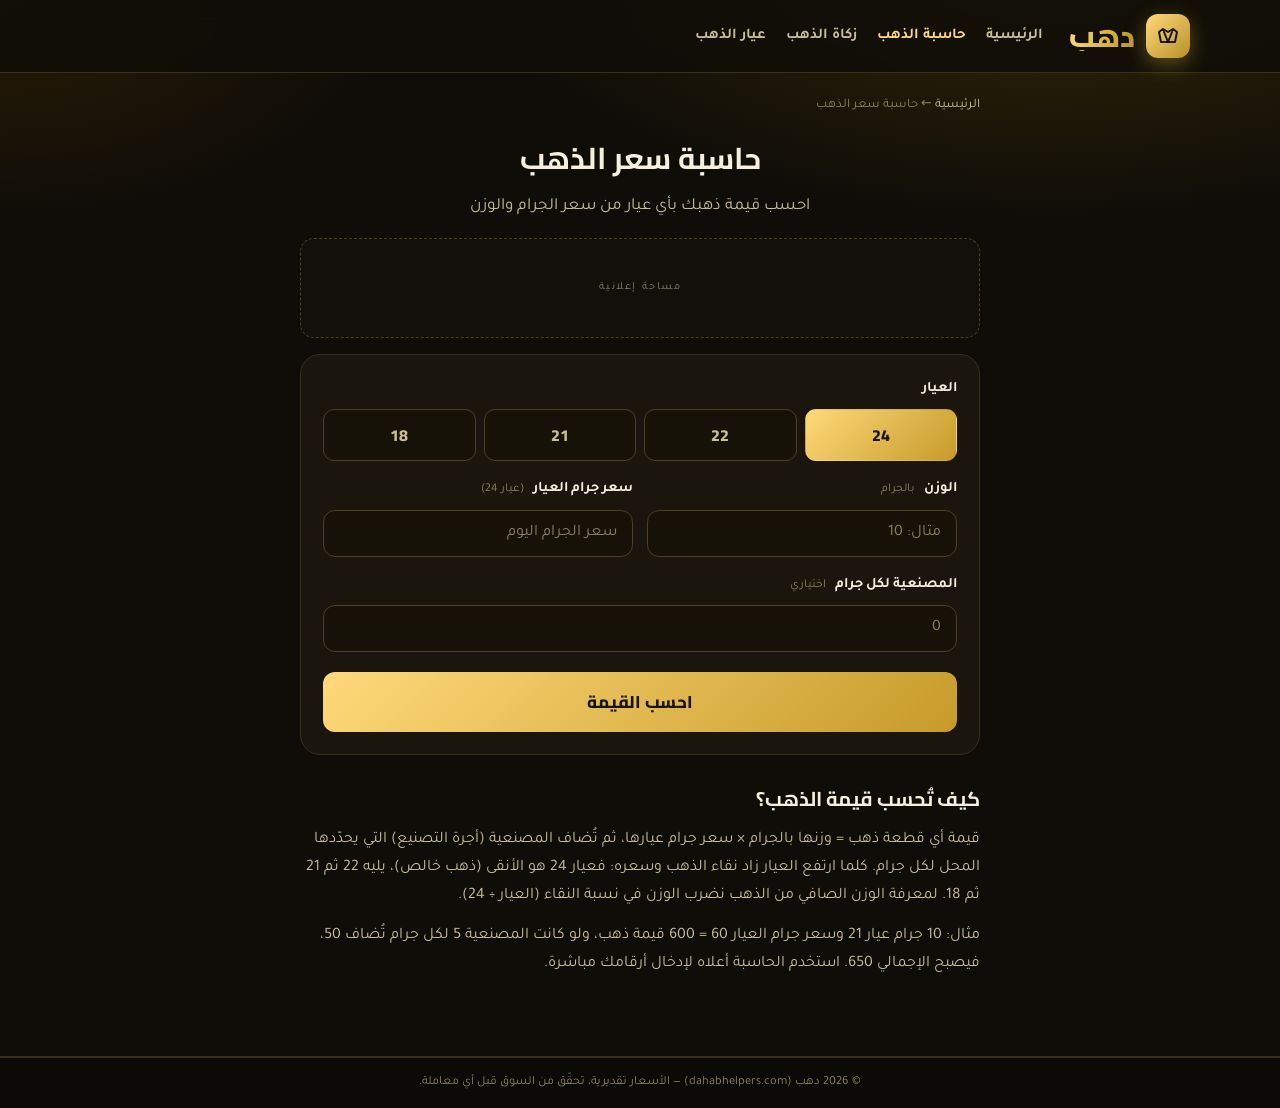
<file: calculator.html>
<!DOCTYPE html>
<html lang="ar" dir="rtl">
<head>
<meta charset="UTF-8">
<meta name="viewport" content="width=device-width, initial-scale=1">
<title>حاسبة سعر الذهب | احسب قيمة ذهبك لكل العيارات (24 و22 و21 و18) | دهب</title>
<meta name="description" content="حاسبة سعر الذهب المجانية: أدخل الوزن والعيار وسعر الجرام لتعرف قيمة ذهبك فوراً مع المصنعية، ومقارنة القيمة بين عيار 24 و22 و21 و18. دقيقة وبالعربية.">
<meta name="keywords" content="حاسبة الذهب, حاسبة سعر الذهب, سعر جرام الذهب, حساب قيمة الذهب, سعر الذهب عيار 21, مصنعية الذهب">
<link rel="canonical" href="https://dahabhelpers.com/calculator.html">
<meta property="og:title" content="حاسبة سعر الذهب — دهب">
<meta property="og:description" content="احسب قيمة ذهبك بأي عيار في ثوانٍ.">
<meta property="og:type" content="website">
<meta property="og:locale" content="ar">
<meta property="og:image" content="https://d8j0ntlcm91z4.cloudfront.net/user_3Gqr8cNvaHecl4CfmnUHSrGscwp/hf_20260918_145918_4c407b23-9e6a-4ff8-9833-19df261bdfe5.png">
<link rel="preconnect" href="https://fonts.googleapis.com">
<link rel="preconnect" href="https://fonts.gstatic.com" crossorigin>
<link href="https://fonts.googleapis.com/css2?family=Cairo:wght@600;700;800&family=Tajawal:wght@400;500;700;800&display=swap" rel="stylesheet">
<link rel="stylesheet" href="assets/styles.css">
<!-- ANALYTICS SLOT -->
<script type="application/ld+json">
{"@context":"https://schema.org","@type":"WebApplication","name":"حاسبة سعر الذهب","url":"https://dahabhelpers.com/calculator.html","applicationCategory":"FinanceApplication","operatingSystem":"Any","inLanguage":"ar","offers":{"@type":"Offer","price":"0","priceCurrency":"USD"}}
</script>
<!-- Google tag (gtag.js) -->
<script async src="https://www.googletagmanager.com/gtag/js?id=G-2093M6CWSD"></script>
<script>window.dataLayer=window.dataLayer||[];function gtag(){dataLayer.push(arguments);}gtag('js',new Date());gtag('config','G-2093M6CWSD');</script>
</head>
<body>

<header class="top">
  <div class="wrap mast">
    <a href="index.html" class="brand"><span class="mk"><svg width="24" height="24" viewBox="0 0 24 24" fill="none" stroke-width="2" stroke-linecap="round" stroke-linejoin="round"><path d="M3 8l4-3 5 3 5-3 4 3-2 10H5z"/><path d="M8 8l4 10 4-10"/></svg></span><span class="word">دهب</span></a>
    <nav class="nav"><a href="index.html">الرئيسية</a><a href="calculator.html" class="on">حاسبة الذهب</a><a href="zakat.html">زكاة الذهب</a><a href="karat.html">عيار الذهب</a></nav>
    <span class="grow"></span>
  </div>
</header>

<main class="toolwrap">
  <div class="crumbs"><a href="index.html">الرئيسية</a> ← حاسبة سعر الذهب</div>
  <div class="ttitle"><h1>حاسبة سعر الذهب</h1><p>احسب قيمة ذهبك بأي عيار من سعر الجرام والوزن</p></div>

  <div class="ad ad-lead"><span class="lbl">مساحة إعلانية</span></div>

  <div class="calc">
    <div class="field">
      <label>العيار</label>
      <div class="karats" id="karats">
        <div class="kbtn on" data-k="24">24</div>
        <div class="kbtn" data-k="22">22</div>
        <div class="kbtn" data-k="21">21</div>
        <div class="kbtn" data-k="18">18</div>
      </div>
    </div>
    <div class="row2">
      <div class="field">
        <label>الوزن <span class="hint">بالجرام</span></label>
        <input class="input" id="weight" type="number" inputmode="decimal" placeholder="مثال: 10" min="0" step="0.01">
      </div>
      <div class="field">
        <label>سعر جرام العيار <span class="hint" id="priceHint">(عيار 24)</span></label>
        <input class="input" id="price" type="number" inputmode="decimal" placeholder="سعر الجرام اليوم" min="0" step="0.01">
      </div>
    </div>
    <div class="field">
      <label>المصنعية لكل جرام <span class="hint">اختياري</span></label>
      <input class="input" id="making" type="number" inputmode="decimal" placeholder="0" min="0" step="0.01">
    </div>
    <button class="btn" id="calcBtn">احسب القيمة</button>

    <div class="result" id="result">
      <div class="big-num"><div class="l">القيمة الإجمالية</div><div class="v"><span id="total">0</span> <small id="cur"></small></div></div>
      <div class="rrow"><span class="k">قيمة الذهب</span><span class="val" id="goldVal">0</span></div>
      <div class="rrow"><span class="k">إجمالي المصنعية</span><span class="val" id="makeVal">0</span></div>
      <div class="rrow"><span class="k">وزن الذهب الصافي</span><span class="val" id="pureW">0 جم</span></div>

      <h2 class="serif" style="font-size:17px;color:var(--cream);margin:20px 0 6px">قيمة نفس الوزن بكل عيار</h2>
      <table class="ktable">
        <thead><tr><th>العيار</th><th>سعر الجرام</th><th>قيمة الذهب</th></tr></thead>
        <tbody id="cmp"></tbody>
      </table>

      <div class="note">💡 <b>ملاحظة:</b> السعر الذي تُدخله هو سعر السوق لديك اليوم. تختلف الأسعار من محل لآخر وتتغيّر يومياً — استخدم النتيجة كتقدير قبل البيع أو الشراء.</div>
    </div>
  </div>

  <div class="prose" style="margin-top:26px">
    <h2>كيف تُحسب قيمة الذهب؟</h2>
    <p>قيمة أي قطعة ذهب = وزنها بالجرام × سعر جرام عيارها، ثم تُضاف المصنعية (أجرة التصنيع) التي يحدّدها المحل لكل جرام. كلما ارتفع العيار زاد نقاء الذهب وسعره: فعيار 24 هو الأنقى (ذهب خالص)، يليه 22 ثم 21 ثم 18. لمعرفة الوزن الصافي من الذهب نضرب الوزن في نسبة النقاء (العيار ÷ 24).</p>
    <p>مثال: 10 جرام عيار 21 وسعر جرام العيار 60 = 600 قيمة ذهب، ولو كانت المصنعية 5 لكل جرام تُضاف 50، فيصبح الإجمالي 650. استخدم الحاسبة أعلاه لإدخال أرقامك مباشرة.</p>
  </div>
</main>

<footer class="foot"><div class="fine">© <span id="yr"></span> دهب (dahabhelpers.com) — الأسعار تقديرية، تحقّق من السوق قبل أي معاملة.</div></footer>

<script>
document.getElementById('yr').textContent=new Date().getFullYear();
(function(){
  "use strict";
  var KARATS=[24,22,21,18];
  var karat=24;
  var karatsEl=document.getElementById('karats'), priceHint=document.getElementById('priceHint');
  var weightEl=document.getElementById('weight'), priceEl=document.getElementById('price'), makingEl=document.getElementById('making');
  var result=document.getElementById('result');

  function fmt(n){ return (Math.round(n*100)/100).toLocaleString('en-US',{minimumFractionDigits:0,maximumFractionDigits:2}); }

  karatsEl.addEventListener('click',function(e){
    var b=e.target.closest('.kbtn'); if(!b)return;
    karatsEl.querySelectorAll('.kbtn').forEach(function(x){x.classList.remove('on')}); b.classList.add('on');
    karat=parseInt(b.dataset.k,10); priceHint.textContent='(عيار '+karat+')';
    if(result.classList.contains('show')) calc();
  });

  function calc(){
    var w=parseFloat(weightEl.value)||0;
    var p=parseFloat(priceEl.value)||0;
    var mk=parseFloat(makingEl.value)||0;
    if(w<=0||p<=0){ result.classList.remove('show'); return; }
    // price entered is for the SELECTED karat -> derive 24k base price
    var base24=p/(karat/24);
    var goldVal=w*p;
    var makeVal=w*mk;
    var total=goldVal+makeVal;
    var pureW=w*(karat/24);
    document.getElementById('goldVal').textContent=fmt(goldVal);
    document.getElementById('makeVal').textContent=fmt(makeVal);
    document.getElementById('pureW').textContent=fmt(pureW)+' جم';
    document.getElementById('total').textContent=fmt(total);
    // comparison across karats (same weight)
    var rows=KARATS.map(function(k){
      var pk=base24*(k/24);
      var vk=w*pk;
      return '<tr><td>عيار '+k+'</td><td>'+fmt(pk)+'</td><td>'+fmt(vk)+'</td></tr>';
    }).join('');
    document.getElementById('cmp').innerHTML=rows;
    result.classList.add('show');
  }
  document.getElementById('calcBtn').addEventListener('click',calc);
  [weightEl,priceEl,makingEl].forEach(function(el){ el.addEventListener('input',function(){ if(result.classList.contains('show')) calc(); }); });
  weightEl.addEventListener('keydown',function(e){ if(e.key==='Enter') calc(); });
  priceEl.addEventListener('keydown',function(e){ if(e.key==='Enter') calc(); });
})();
</script>
</body>
</html>
</file>
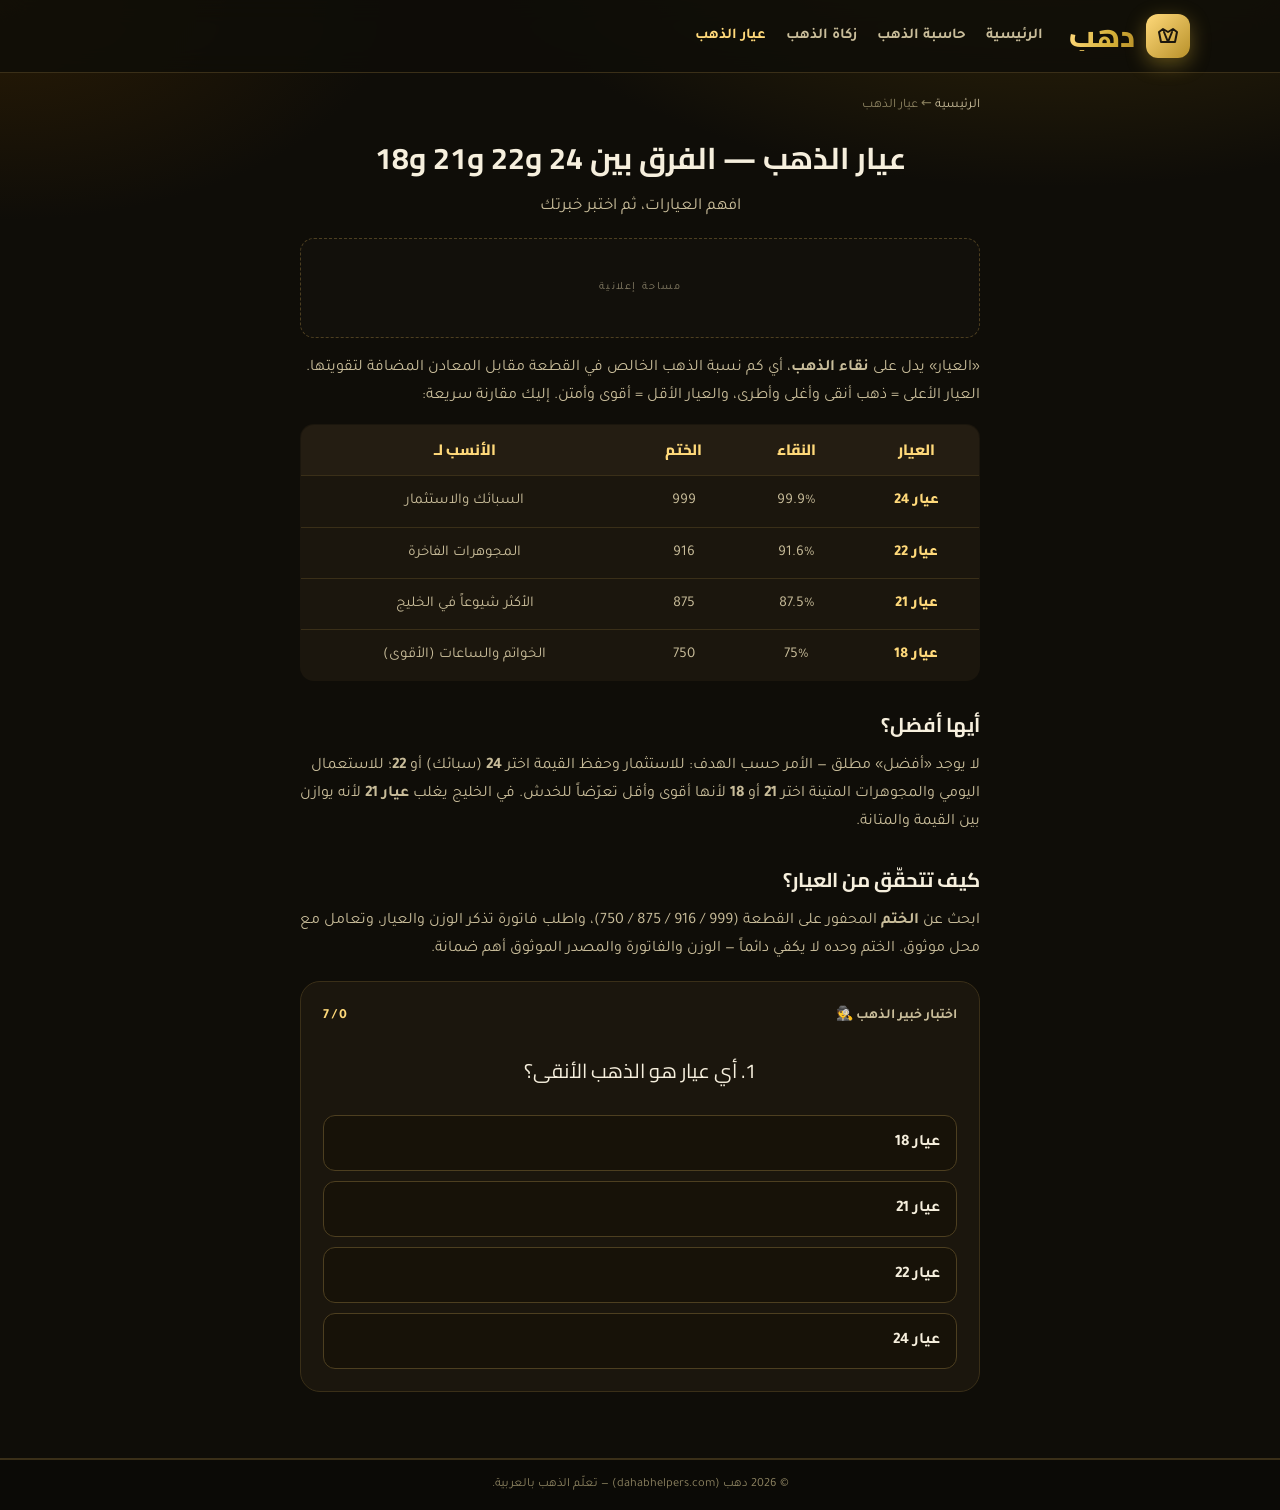
<file: karat.html>
<!DOCTYPE html>
<html lang="ar" dir="rtl">
<head>
<meta charset="UTF-8">
<meta name="viewport" content="width=device-width, initial-scale=1">
<title>عيار الذهب | الفرق بين عيار 24 و22 و21 و18 + اختبار | دهب</title>
<meta name="description" content="دليل عيارات الذهب بالعربية: الفرق بين عيار 24 و22 و21 و18، نسبة النقاء لكل عيار، معنى ختم 999 و916 و875 و750، وأيها أفضل — مع اختبار ممتع لخبرتك.">
<meta name="keywords" content="عيار الذهب, الفرق بين عيار 21 و18, عيار 24, عيار 22, نقاء الذهب, ختم الذهب, أفضل عيار ذهب">
<link rel="canonical" href="https://dahabhelpers.com/karat.html">
<meta property="og:title" content="عيار الذهب — الفرق بين العيارات + اختبار | دهب">
<meta property="og:description" content="افهم الفرق بين 24 و22 و21 و18 واختبر معرفتك بالذهب.">
<meta property="og:type" content="website">
<meta property="og:locale" content="ar">
<meta property="og:image" content="https://d8j0ntlcm91z4.cloudfront.net/user_3Gqr8cNvaHecl4CfmnUHSrGscwp/hf_20260918_145918_3b1b0c96-32ff-457d-a828-6cd458a948c1.png">
<link rel="preconnect" href="https://fonts.googleapis.com">
<link rel="preconnect" href="https://fonts.gstatic.com" crossorigin>
<link href="https://fonts.googleapis.com/css2?family=Cairo:wght@600;700;800&family=Tajawal:wght@400;500;700;800&display=swap" rel="stylesheet">
<link rel="stylesheet" href="assets/styles.css">
<!-- ANALYTICS SLOT -->
<script type="application/ld+json">
{"@context":"https://schema.org","@type":"Article","headline":"الفرق بين عيار الذهب 24 و22 و21 و18","inLanguage":"ar","about":"عيار الذهب"}
</script>
<!-- Google tag (gtag.js) -->
<script async src="https://www.googletagmanager.com/gtag/js?id=G-2093M6CWSD"></script>
<script>window.dataLayer=window.dataLayer||[];function gtag(){dataLayer.push(arguments);}gtag('js',new Date());gtag('config','G-2093M6CWSD');</script>
</head>
<body>

<header class="top">
  <div class="wrap mast">
    <a href="index.html" class="brand"><span class="mk"><svg width="24" height="24" viewBox="0 0 24 24" fill="none" stroke-width="2" stroke-linecap="round" stroke-linejoin="round"><path d="M3 8l4-3 5 3 5-3 4 3-2 10H5z"/><path d="M8 8l4 10 4-10"/></svg></span><span class="word">دهب</span></a>
    <nav class="nav"><a href="index.html">الرئيسية</a><a href="calculator.html">حاسبة الذهب</a><a href="zakat.html">زكاة الذهب</a><a href="karat.html" class="on">عيار الذهب</a></nav>
    <span class="grow"></span>
  </div>
</header>

<main class="toolwrap">
  <div class="crumbs"><a href="index.html">الرئيسية</a> ← عيار الذهب</div>
  <div class="ttitle"><h1>عيار الذهب — الفرق بين 24 و22 و21 و18</h1><p>افهم العيارات، ثم اختبر خبرتك</p></div>

  <div class="ad ad-lead"><span class="lbl">مساحة إعلانية</span></div>

  <div class="prose">
    <p>«العيار» يدل على <b>نقاء الذهب</b>، أي كم نسبة الذهب الخالص في القطعة مقابل المعادن المضافة لتقويتها. العيار الأعلى = ذهب أنقى وأغلى وأطرى، والعيار الأقل = أقوى وأمتن. إليك مقارنة سريعة:</p>
    <table class="ktable">
      <thead><tr><th>العيار</th><th>النقاء</th><th>الختم</th><th>الأنسب لـ</th></tr></thead>
      <tbody>
        <tr><td>عيار 24</td><td>99.9%</td><td>999</td><td>السبائك والاستثمار</td></tr>
        <tr><td>عيار 22</td><td>91.6%</td><td>916</td><td>المجوهرات الفاخرة</td></tr>
        <tr><td>عيار 21</td><td>87.5%</td><td>875</td><td>الأكثر شيوعاً في الخليج</td></tr>
        <tr><td>عيار 18</td><td>75%</td><td>750</td><td>الخواتم والساعات (الأقوى)</td></tr>
      </tbody>
    </table>
    <h2>أيها أفضل؟</h2>
    <p>لا يوجد «أفضل» مطلق — الأمر حسب الهدف: للاستثمار وحفظ القيمة اختر <b>24</b> (سبائك) أو <b>22</b>؛ للاستعمال اليومي والمجوهرات المتينة اختر <b>21</b> أو <b>18</b> لأنها أقوى وأقل تعرّضاً للخدش. في الخليج يغلب <b>عيار 21</b> لأنه يوازن بين القيمة والمتانة.</p>
    <h2>كيف تتحقّق من العيار؟</h2>
    <p>ابحث عن <b>الختم</b> المحفور على القطعة (999 / 916 / 875 / 750)، واطلب فاتورة تذكر الوزن والعيار، وتعامل مع محل موثوق. الختم وحده لا يكفي دائماً — الوزن والفاتورة والمصدر الموثوق أهم ضمانة.</p>
  </div>

  <div class="quiz" id="quiz">
    <div class="q-bar"><span>اختبار خبير الذهب 🕵️</span><span class="q-score" id="scoreLbl">0 / 7</span></div>
    <div class="q-q" id="qtext">—</div>
    <div class="q-opts" id="opts"></div>
    <button class="btn sec" id="nextBtn" style="margin-top:14px;display:none">التالي ←</button>
    <div id="done" style="display:none;text-align:center">
      <div class="big-num"><div class="l">نتيجتك</div><div class="v"><span id="finalScore">0</span> <small>/ 7</small></div></div>
      <div id="verdict" style="color:var(--muted);margin-bottom:14px"></div>
      <button class="btn" id="againBtn">أعد الاختبار</button>
    </div>
  </div>
</main>

<footer class="foot"><div class="fine">© <span id="yr"></span> دهب (dahabhelpers.com) — تعلّم الذهب بالعربية.</div></footer>

<script>
document.getElementById('yr').textContent=new Date().getFullYear();
(function(){
  "use strict";
  var Q=[
    {q:"أي عيار هو الذهب الأنقى؟", o:["عيار 18","عيار 21","عيار 22","عيار 24"], a:3},
    {q:"ماذا يعني ختم «875» على قطعة ذهب؟", o:["عيار 18","عيار 21","عيار 22","عيار 24"], a:1},
    {q:"أي عيار هو الأكثر شيوعاً في دول الخليج؟", o:["عيار 24","عيار 21","عيار 18","عيار 14"], a:1},
    {q:"كم نسبة الذهب الخالص في عيار 18؟", o:["60%","75%","87.5%","91.6%"], a:1},
    {q:"أي عيار أقوى وأصلب ومناسب للاستعمال اليومي؟", o:["عيار 24","عيار 22","عيار 18","عيار 23"], a:2},
    {q:"ختم «999» على السبيكة يدل على؟", o:["عيار 21","عيار 22","ذهب خالص عيار 24","مطلي ذهب"], a:2},
    {q:"عيار 22 يعادل نقاءً يقارب؟", o:["75%","83%","91.6%","99.9%"], a:2}
  ];
  var i=0, score=0, answered=false;
  var qtext=document.getElementById('qtext'), opts=document.getElementById('opts'), nextBtn=document.getElementById('nextBtn');
  var scoreLbl=document.getElementById('scoreLbl'), doneEl=document.getElementById('done');
  function render(){
    answered=false; nextBtn.style.display='none';
    var cur=Q[i]; qtext.textContent=(i+1)+'. '+cur.q;
    opts.innerHTML='';
    cur.o.forEach(function(txt,idx){
      var b=document.createElement('div'); b.className='q-opt'; b.textContent=txt;
      b.addEventListener('click',function(){ pick(idx,b); });
      opts.appendChild(b);
    });
  }
  function pick(idx,el){
    if(answered)return; answered=true;
    var cur=Q[i];
    var all=opts.querySelectorAll('.q-opt');
    all[cur.a].classList.add('correct');
    if(idx===cur.a){ score++; } else { el.classList.add('wrong'); }
    scoreLbl.textContent=score+' / '+Q.length;
    nextBtn.style.display=(i<Q.length-1)?'block':'none';
    if(i>=Q.length-1){ setTimeout(finish,700); }
  }
  nextBtn.addEventListener('click',function(){ if(i<Q.length-1){ i++; render(); } });
  function finish(){
    qtext.style.display='none'; opts.style.display='none'; nextBtn.style.display='none';
    doneEl.style.display='block';
    document.getElementById('finalScore').textContent=score;
    var v=document.getElementById('verdict');
    v.textContent = score>=6 ? 'ممتاز — أنت خبير ذهب! 🏆' : score>=4 ? 'جيد جداً، تنقصك تفاصيل بسيطة.' : 'راجع الجدول أعلاه وحاول مجدداً!';
  }
  document.getElementById('againBtn').addEventListener('click',function(){
    i=0; score=0; scoreLbl.textContent='0 / '+Q.length;
    qtext.style.display=''; opts.style.display=''; doneEl.style.display='none'; render();
  });
  render();
})();
</script>
</body>
</html>
</file>
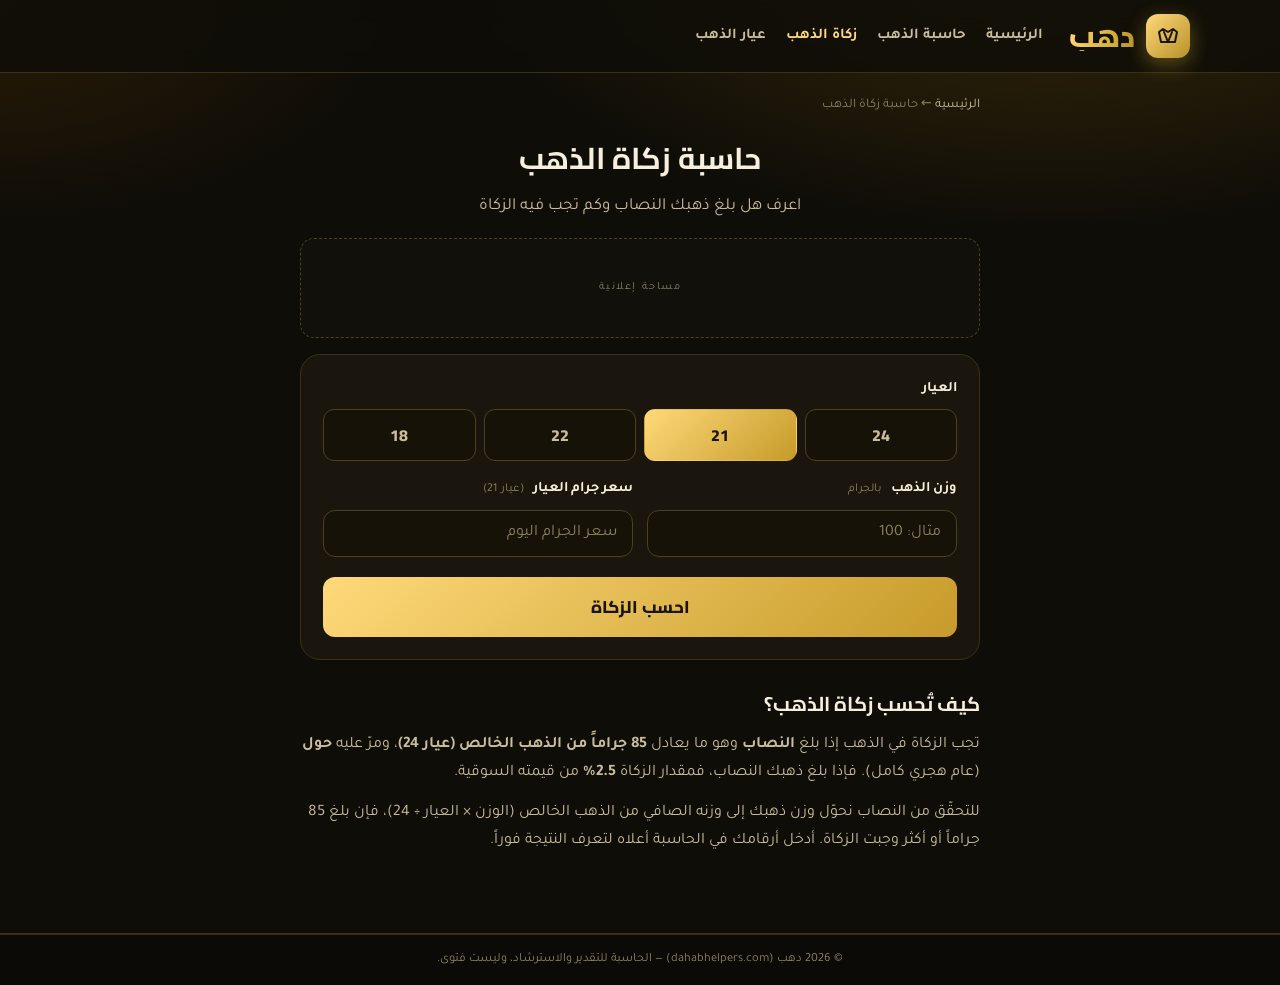
<file: zakat.html>
<!DOCTYPE html>
<html lang="ar" dir="rtl">
<head>
<meta charset="UTF-8">
<meta name="viewport" content="width=device-width, initial-scale=1">
<title>حاسبة زكاة الذهب | كم زكاة ذهبك ونصابه (85 جرام) | دهب</title>
<meta name="description" content="حاسبة زكاة الذهب المجانية: أدخل وزن ذهبك وعياره وسعر الجرام لتعرف هل بلغ النصاب (85 جرام ذهب) وكم تجب فيه الزكاة (2.5%). دقيقة وبالعربية.">
<meta name="keywords" content="حاسبة زكاة الذهب, زكاة الذهب, نصاب الذهب, نصاب زكاة الذهب, كم زكاة الذهب, حساب زكاة الذهب">
<link rel="canonical" href="https://dahabhelpers.com/zakat.html">
<meta property="og:title" content="حاسبة زكاة الذهب — دهب">
<meta property="og:description" content="اعرف هل بلغ ذهبك النصاب وكم زكاته في ثوانٍ.">
<meta property="og:type" content="website">
<meta property="og:locale" content="ar">
<meta property="og:image" content="https://d8j0ntlcm91z4.cloudfront.net/user_3Gqr8cNvaHecl4CfmnUHSrGscwp/hf_20260918_145918_c9da0b95-fbef-4680-a5df-d2750a73fcee.png">
<link rel="preconnect" href="https://fonts.googleapis.com">
<link rel="preconnect" href="https://fonts.gstatic.com" crossorigin>
<link href="https://fonts.googleapis.com/css2?family=Cairo:wght@600;700;800&family=Tajawal:wght@400;500;700;800&display=swap" rel="stylesheet">
<link rel="stylesheet" href="assets/styles.css">
<!-- ANALYTICS SLOT -->
<script type="application/ld+json">
{"@context":"https://schema.org","@type":"WebApplication","name":"حاسبة زكاة الذهب","url":"https://dahabhelpers.com/zakat.html","applicationCategory":"FinanceApplication","operatingSystem":"Any","inLanguage":"ar","offers":{"@type":"Offer","price":"0","priceCurrency":"USD"}}
</script>
<!-- Google tag (gtag.js) -->
<script async src="https://www.googletagmanager.com/gtag/js?id=G-2093M6CWSD"></script>
<script>window.dataLayer=window.dataLayer||[];function gtag(){dataLayer.push(arguments);}gtag('js',new Date());gtag('config','G-2093M6CWSD');</script>
</head>
<body>

<header class="top">
  <div class="wrap mast">
    <a href="index.html" class="brand"><span class="mk"><svg width="24" height="24" viewBox="0 0 24 24" fill="none" stroke-width="2" stroke-linecap="round" stroke-linejoin="round"><path d="M3 8l4-3 5 3 5-3 4 3-2 10H5z"/><path d="M8 8l4 10 4-10"/></svg></span><span class="word">دهب</span></a>
    <nav class="nav"><a href="index.html">الرئيسية</a><a href="calculator.html">حاسبة الذهب</a><a href="zakat.html" class="on">زكاة الذهب</a><a href="karat.html">عيار الذهب</a></nav>
    <span class="grow"></span>
  </div>
</header>

<main class="toolwrap">
  <div class="crumbs"><a href="index.html">الرئيسية</a> ← حاسبة زكاة الذهب</div>
  <div class="ttitle"><h1>حاسبة زكاة الذهب</h1><p>اعرف هل بلغ ذهبك النصاب وكم تجب فيه الزكاة</p></div>

  <div class="ad ad-lead"><span class="lbl">مساحة إعلانية</span></div>

  <div class="calc">
    <div class="field">
      <label>العيار</label>
      <div class="karats" id="karats">
        <div class="kbtn" data-k="24">24</div>
        <div class="kbtn on" data-k="21">21</div>
        <div class="kbtn" data-k="22">22</div>
        <div class="kbtn" data-k="18">18</div>
      </div>
    </div>
    <div class="row2">
      <div class="field">
        <label>وزن الذهب <span class="hint">بالجرام</span></label>
        <input class="input" id="weight" type="number" inputmode="decimal" placeholder="مثال: 100" min="0" step="0.01">
      </div>
      <div class="field">
        <label>سعر جرام العيار <span class="hint" id="priceHint">(عيار 21)</span></label>
        <input class="input" id="price" type="number" inputmode="decimal" placeholder="سعر الجرام اليوم" min="0" step="0.01">
      </div>
    </div>
    <button class="btn" id="calcBtn">احسب الزكاة</button>

    <div class="result" id="result">
      <div class="big-num"><div class="l" id="bigLabel">الزكاة الواجبة</div><div class="v"><span id="zakat">0</span></div></div>
      <div class="rrow"><span class="k">وزن الذهب الصافي (عيار 24)</span><span class="val" id="pureW">0 جم</span></div>
      <div class="rrow"><span class="k">النصاب</span><span class="val">85 جم ذهب خالص</span></div>
      <div class="rrow"><span class="k">قيمة ذهبك</span><span class="val" id="goldVal">0</span></div>
      <div class="rrow"><span class="k">نسبة الزكاة</span><span class="val">2.5%</span></div>
      <div class="note" id="verdict"></div>
      <div class="note">⚖️ <b>ملاحظة فقهية:</b> النصاب 85 جرام ذهب خالص والزكاة 2.5% عند بلوغه ومرور الحول. يرى بعض العلماء أن ذهب الزينة المستعمَل لا زكاة فيه — راجع أهل العلم لحالتك الخاصة.</div>
    </div>
  </div>

  <div class="prose" style="margin-top:26px">
    <h2>كيف تُحسب زكاة الذهب؟</h2>
    <p>تجب الزكاة في الذهب إذا بلغ <b>النصاب</b> وهو ما يعادل <b>85 جراماً من الذهب الخالص (عيار 24)</b>، ومرّ عليه <b>حول</b> (عام هجري كامل). فإذا بلغ ذهبك النصاب، فمقدار الزكاة <b>2.5%</b> من قيمته السوقية.</p>
    <p>للتحقّق من النصاب نحوّل وزن ذهبك إلى وزنه الصافي من الذهب الخالص (الوزن × العيار ÷ 24)، فإن بلغ 85 جراماً أو أكثر وجبت الزكاة. أدخل أرقامك في الحاسبة أعلاه لتعرف النتيجة فوراً.</p>
  </div>
</main>

<footer class="foot"><div class="fine">© <span id="yr"></span> دهب (dahabhelpers.com) — الحاسبة للتقدير والاسترشاد، وليست فتوى.</div></footer>

<script>
document.getElementById('yr').textContent=new Date().getFullYear();
(function(){
  "use strict";
  var NISAB=85; // grams pure gold
  var RATE=0.025;
  var karat=21;
  var karatsEl=document.getElementById('karats'), priceHint=document.getElementById('priceHint');
  var weightEl=document.getElementById('weight'), priceEl=document.getElementById('price');
  var result=document.getElementById('result');
  function fmt(n){ return (Math.round(n*100)/100).toLocaleString('en-US',{minimumFractionDigits:0,maximumFractionDigits:2}); }

  karatsEl.addEventListener('click',function(e){
    var b=e.target.closest('.kbtn'); if(!b)return;
    karatsEl.querySelectorAll('.kbtn').forEach(function(x){x.classList.remove('on')}); b.classList.add('on');
    karat=parseInt(b.dataset.k,10); priceHint.textContent='(عيار '+karat+')';
    if(result.classList.contains('show')) calc();
  });

  function calc(){
    var w=parseFloat(weightEl.value)||0;
    var p=parseFloat(priceEl.value)||0;
    if(w<=0||p<=0){ result.classList.remove('show'); return; }
    var pureW=w*(karat/24);
    var goldVal=w*p; // = pureW * price24
    var reached=pureW>=NISAB;
    document.getElementById('pureW').textContent=fmt(pureW)+' جم';
    document.getElementById('goldVal').textContent=fmt(goldVal);
    var v=document.getElementById('verdict'), z=document.getElementById('zakat'), bl=document.getElementById('bigLabel');
    if(reached){
      var zk=goldVal*RATE;
      z.textContent=fmt(zk); bl.textContent='الزكاة الواجبة';
      v.innerHTML='✅ <b>بلغ ذهبك النصاب.</b> تجب فيه الزكاة إن مرّ عليه الحول: '+fmt(zk)+' (2.5% من قيمته).';
    } else {
      z.textContent='لا زكاة'; bl.textContent='النتيجة';
      var need=NISAB-pureW;
      v.innerHTML='ℹ️ <b>لم يبلغ النصاب.</b> وزنك الصافي '+fmt(pureW)+' جم، وينقصه '+fmt(need)+' جم للوصول إلى نصاب 85 جم — فلا زكاة فيه وحده. (يُضمّ إليه ما تملكه من ذهب أو فضة أو نقود عند بعض العلماء.)';
    }
    result.classList.add('show');
  }
  document.getElementById('calcBtn').addEventListener('click',calc);
  [weightEl,priceEl].forEach(function(el){ el.addEventListener('input',function(){ if(result.classList.contains('show')) calc(); }); el.addEventListener('keydown',function(e){ if(e.key==='Enter') calc(); }); });
})();
</script>
</body>
</html>
</file>
<file: assets/styles.css>
/* دهب (dahabhelpers.com) — premium Arabic gold tools, calculators & games. */
:root{
  --bg:#0f0d08; --bg2:#171208; --card:#1b160d; --card2:#241d12; --line:#3a2f18; --line2:#4d3f20;
  --cream:#f6efdd; --muted:#c9bd9a; --dim:#8c8260;
  --gold:#d4af37; --gold2:#f2ce6a; --goldb:#ffd97a; --green:#4ade80; --red:#f87171; --blue:#7dd3fc;
  --maxw:1140px;
}
*{box-sizing:border-box}
html{scroll-behavior:smooth}
body{margin:0;color:var(--cream);font-family:"Tajawal",system-ui,Tahoma,sans-serif;line-height:1.75;font-size:17px;-webkit-font-smoothing:antialiased;min-height:100vh;
  background:radial-gradient(1100px 560px at 82% -8%,#3a2c08 0,transparent 55%),radial-gradient(820px 460px at 0% 0%,#2a1c05 0,transparent 48%),var(--bg)}
a{color:inherit;text-decoration:none}
.wrap{max-width:var(--maxw);margin-inline:auto;padding-inline:20px}
.serif{font-family:"Cairo","Tajawal",sans-serif}
.gold-text{background:linear-gradient(100deg,var(--goldb),var(--gold) 60%,#b8912a);-webkit-background-clip:text;background-clip:text;color:transparent}
.top{position:sticky;top:0;z-index:100;background:rgba(15,13,8,.85);backdrop-filter:blur(12px);border-bottom:1px solid var(--line)}
.mast{display:flex;align-items:center;gap:16px;padding-block:14px}
.brand{display:inline-flex;align-items:center;gap:11px}
.brand .mk{width:44px;height:44px;border-radius:12px;background:linear-gradient(135deg,var(--goldb),#b8912a);display:flex;align-items:center;justify-content:center;box-shadow:0 6px 20px rgba(212,175,55,.4);flex:0 0 auto}
.brand .mk svg{stroke:#1b160d}
.brand .word{font-family:"Cairo","Tajawal",sans-serif;font-weight:800;font-size:30px;line-height:1;
  background:linear-gradient(100deg,var(--goldb),var(--gold) 65%,#b8912a);-webkit-background-clip:text;background-clip:text;color:transparent}
.nav{display:flex;gap:20px;align-items:center;margin-inline-start:10px;flex-wrap:wrap}
.nav a{color:var(--muted);font-weight:700;font-size:15px}
.nav a:hover,.nav a.on{color:var(--goldb)}
.grow{flex:1}
.ad{display:flex;align-items:center;justify-content:center;color:var(--dim);border:1px dashed var(--line2);border-radius:14px;background:rgba(255,255,255,.015)}
.ad .lbl{font-size:11px;letter-spacing:.14em;text-transform:uppercase;color:var(--muted);opacity:.65}
.ad-lead{height:100px;margin:16px 0}
.ad-box{height:250px}
.hero{display:grid;grid-template-columns:1.05fr .95fr;gap:26px;align-items:center;padding-block:34px 14px}
.hero .badge{display:inline-flex;align-items:center;gap:8px;background:rgba(212,175,55,.12);color:var(--goldb);border:1px solid rgba(212,175,55,.35);padding:6px 14px;border-radius:999px;font-weight:800;font-size:13px}
.hero h1{font-family:"Cairo","Tajawal",sans-serif;font-size:44px;line-height:1.3;margin:14px 0 12px;color:var(--cream)}
.hero p{color:var(--muted);font-size:18px;max-width:520px;margin:0 0 22px}
.cta{display:inline-flex;align-items:center;gap:10px;background:linear-gradient(135deg,var(--goldb),#c69b2a);color:#1a1408;font-weight:800;font-size:17px;font-family:"Cairo","Tajawal",sans-serif;padding:13px 28px;border-radius:13px;box-shadow:0 10px 26px rgba(212,175,55,.32);border:none;cursor:pointer}
.cta:hover{transform:translateY(-2px)}
.cta.ghost{background:transparent;color:var(--goldb);border:1px solid var(--line2);box-shadow:none}
.hero .art{aspect-ratio:1/.82;border-radius:20px;background:linear-gradient(135deg,#241d12,#171208);border:1px solid var(--line2);position:relative;overflow:hidden;display:flex;align-items:center;justify-content:center}
.hero .art img{position:absolute;inset:0;width:100%;height:100%;object-fit:cover;display:block}
.hero .art .big{font-size:120px}
.sec-h{margin:34px 0 16px}
.sec-h h2{font-family:"Cairo","Tajawal",sans-serif;font-size:26px;color:var(--cream);margin:0}
.sec-h p{color:var(--muted);margin:4px 0 0;font-size:15px}
.grid{display:grid;grid-template-columns:repeat(3,1fr);gap:18px}
.tool{position:relative;background:var(--card);border:1px solid var(--line);border-radius:18px;overflow:hidden;transition:transform .15s,border-color .15s;display:block}
.tool:hover{transform:translateY(-4px);border-color:var(--gold)}
.tool .thumb{aspect-ratio:1/.62;position:relative;background:#241d12;display:flex;align-items:center;justify-content:center;font-size:52px}
.tool .thumb img{position:absolute;inset:0;width:100%;height:100%;object-fit:cover;display:block}
.tool .b{padding:14px 16px 17px}
.tool h3{font-family:"Cairo","Tajawal",sans-serif;font-size:18px;margin:0 0 4px;color:var(--goldb)}
.tool .d{color:var(--muted);font-size:13.5px}
.tool .tag{position:absolute;top:10px;inset-inline-start:10px;background:var(--goldb);color:#1a1408;font-weight:800;font-size:11px;padding:3px 10px;border-radius:999px;z-index:2}
.tool .tag.soon{background:var(--line2);color:var(--muted)}
.tool.soon-c{opacity:.6}
.tool.soon-c:hover{transform:none;border-color:var(--line)}
.toolwrap{max-width:680px;margin-inline:auto;padding-block:22px}
.crumbs{color:var(--dim);font-size:13px;margin-bottom:14px}
.crumbs a{color:var(--muted)}
.ttitle{text-align:center;margin-bottom:8px}
.ttitle h1{font-family:"Cairo","Tajawal",sans-serif;font-size:30px;color:var(--cream);margin:0}
.ttitle p{color:var(--muted);margin:8px 0 0}
.calc{background:var(--card);border:1px solid var(--line);border-radius:20px;padding:22px}
.field{margin-bottom:16px}
.field label{display:block;font-weight:700;font-size:14.5px;margin-bottom:7px;color:var(--cream)}
.field .hint{color:var(--dim);font-size:12px;font-weight:400;margin-inline-start:6px}
.input,.select{width:100%;background:var(--bg2);border:1px solid var(--line2);border-radius:12px;padding:13px 15px;color:var(--cream);font-family:"Tajawal",sans-serif;font-size:16px;font-weight:700}
.input:focus,.select:focus{outline:none;border-color:var(--gold)}
.input::placeholder{color:var(--dim);font-weight:400}
.row2{display:grid;grid-template-columns:1fr 1fr;gap:14px}
.karats{display:flex;gap:8px;flex-wrap:wrap}
.kbtn{flex:1 1 0;min-width:64px;background:var(--bg2);border:1px solid var(--line2);border-radius:11px;padding:11px 6px;color:var(--muted);font-weight:800;font-family:"Cairo","Tajawal",sans-serif;font-size:16px;cursor:pointer;text-align:center}
.kbtn.on{background:linear-gradient(135deg,var(--goldb),#c69b2a);color:#1a1408;border-color:transparent}
.btn{display:inline-block;width:100%;background:linear-gradient(135deg,var(--goldb),#c69b2a);color:#1a1408;font-weight:800;font-family:"Cairo","Tajawal",sans-serif;border:none;border-radius:12px;padding:14px;font-size:17px;cursor:pointer;margin-top:4px}
.btn:hover{transform:translateY(-1px)}
.btn.sec{background:var(--card2);color:var(--goldb);border:1px solid var(--line2)}
.result{margin-top:20px;border-top:1px solid var(--line);padding-top:18px;display:none}
.result.show{display:block}
.big-num{text-align:center;margin-bottom:16px}
.big-num .l{color:var(--muted);font-size:13px;font-weight:700}
.big-num .v{font-family:"Cairo","Tajawal",sans-serif;font-size:40px;color:var(--goldb);line-height:1.15;margin-top:2px}
.big-num .v small{font-size:19px;color:var(--muted)}
.rrow{display:flex;justify-content:space-between;align-items:center;padding:10px 0;border-top:1px dashed var(--line)}
.rrow:first-child{border-top:none}
.rrow .k{color:var(--muted);font-size:14.5px}
.rrow .val{font-weight:800;font-family:"Cairo","Tajawal",sans-serif;font-size:16.5px;color:var(--cream)}
.note{background:rgba(212,175,55,.08);border:1px solid rgba(212,175,55,.25);border-radius:12px;padding:12px 15px;color:var(--muted);font-size:13.5px;margin-top:16px}
.note b{color:var(--goldb)}
.prose{color:var(--muted);font-size:16px}
.prose h2{font-family:"Cairo","Tajawal",sans-serif;color:var(--cream);font-size:20px;margin:26px 0 10px}
.prose p{margin:0 0 12px}
.ktable{width:100%;border-collapse:collapse;margin:14px 0;background:var(--card);border:1px solid var(--line);border-radius:14px;overflow:hidden}
.ktable th,.ktable td{padding:12px 14px;text-align:center;border-bottom:1px solid var(--line);font-size:15px}
.ktable th{background:var(--card2);color:var(--goldb);font-family:"Cairo","Tajawal",sans-serif;font-weight:800}
.ktable td:first-child{color:var(--goldb);font-weight:800}
.ktable tr:last-child td{border-bottom:none}
.quiz{background:var(--card);border:1px solid var(--line);border-radius:20px;padding:22px;margin-top:18px}
.q-q{font-family:"Cairo","Tajawal",sans-serif;font-size:20px;color:var(--cream);margin:0 0 16px;text-align:center;min-height:56px;display:flex;align-items:center;justify-content:center}
.q-opts{display:grid;gap:10px}
.q-opt{background:var(--bg2);border:1px solid var(--line2);border-radius:12px;padding:13px 16px;color:var(--cream);font-weight:700;font-size:16px;cursor:pointer;text-align:start;transition:.12s}
.q-opt:hover{border-color:var(--gold)}
.q-opt.correct{background:rgba(74,222,128,.16);border-color:var(--green);color:#bbf7d0}
.q-opt.wrong{background:rgba(248,113,113,.14);border-color:var(--red);color:#fecaca}
.q-bar{display:flex;justify-content:space-between;align-items:center;margin-bottom:14px;color:var(--muted);font-size:14px;font-weight:700}
.q-score{color:var(--goldb)}
.foot{border-top:1px solid var(--line);margin-top:44px;background:rgba(0,0,0,.25)}
.foot .in{display:flex;flex-wrap:wrap;gap:30px;justify-content:space-between;padding-block:30px}
.foot p{color:var(--muted);font-size:14px;max-width:300px;margin:10px 0 0}
.foot h5{font-family:"Cairo","Tajawal",sans-serif;color:var(--cream);margin:0 0 8px;font-size:16px}
.foot a{display:block;color:var(--muted);font-size:14px;padding:3px 0}
.foot a:hover{color:var(--goldb)}
.foot .fine{border-top:1px solid var(--line);color:var(--dim);font-size:12.5px;padding-block:14px;text-align:center}
@media(max-width:900px){
  .hero{grid-template-columns:1fr}.hero .art{order:-1;aspect-ratio:16/9}
  .grid{grid-template-columns:repeat(2,1fr)}
}
@media(max-width:560px){
  .grid{grid-template-columns:1fr}
  .hero h1{font-size:33px}.brand .word{font-size:25px}.nav{display:none}
  .row2{grid-template-columns:1fr}
}
</file>
